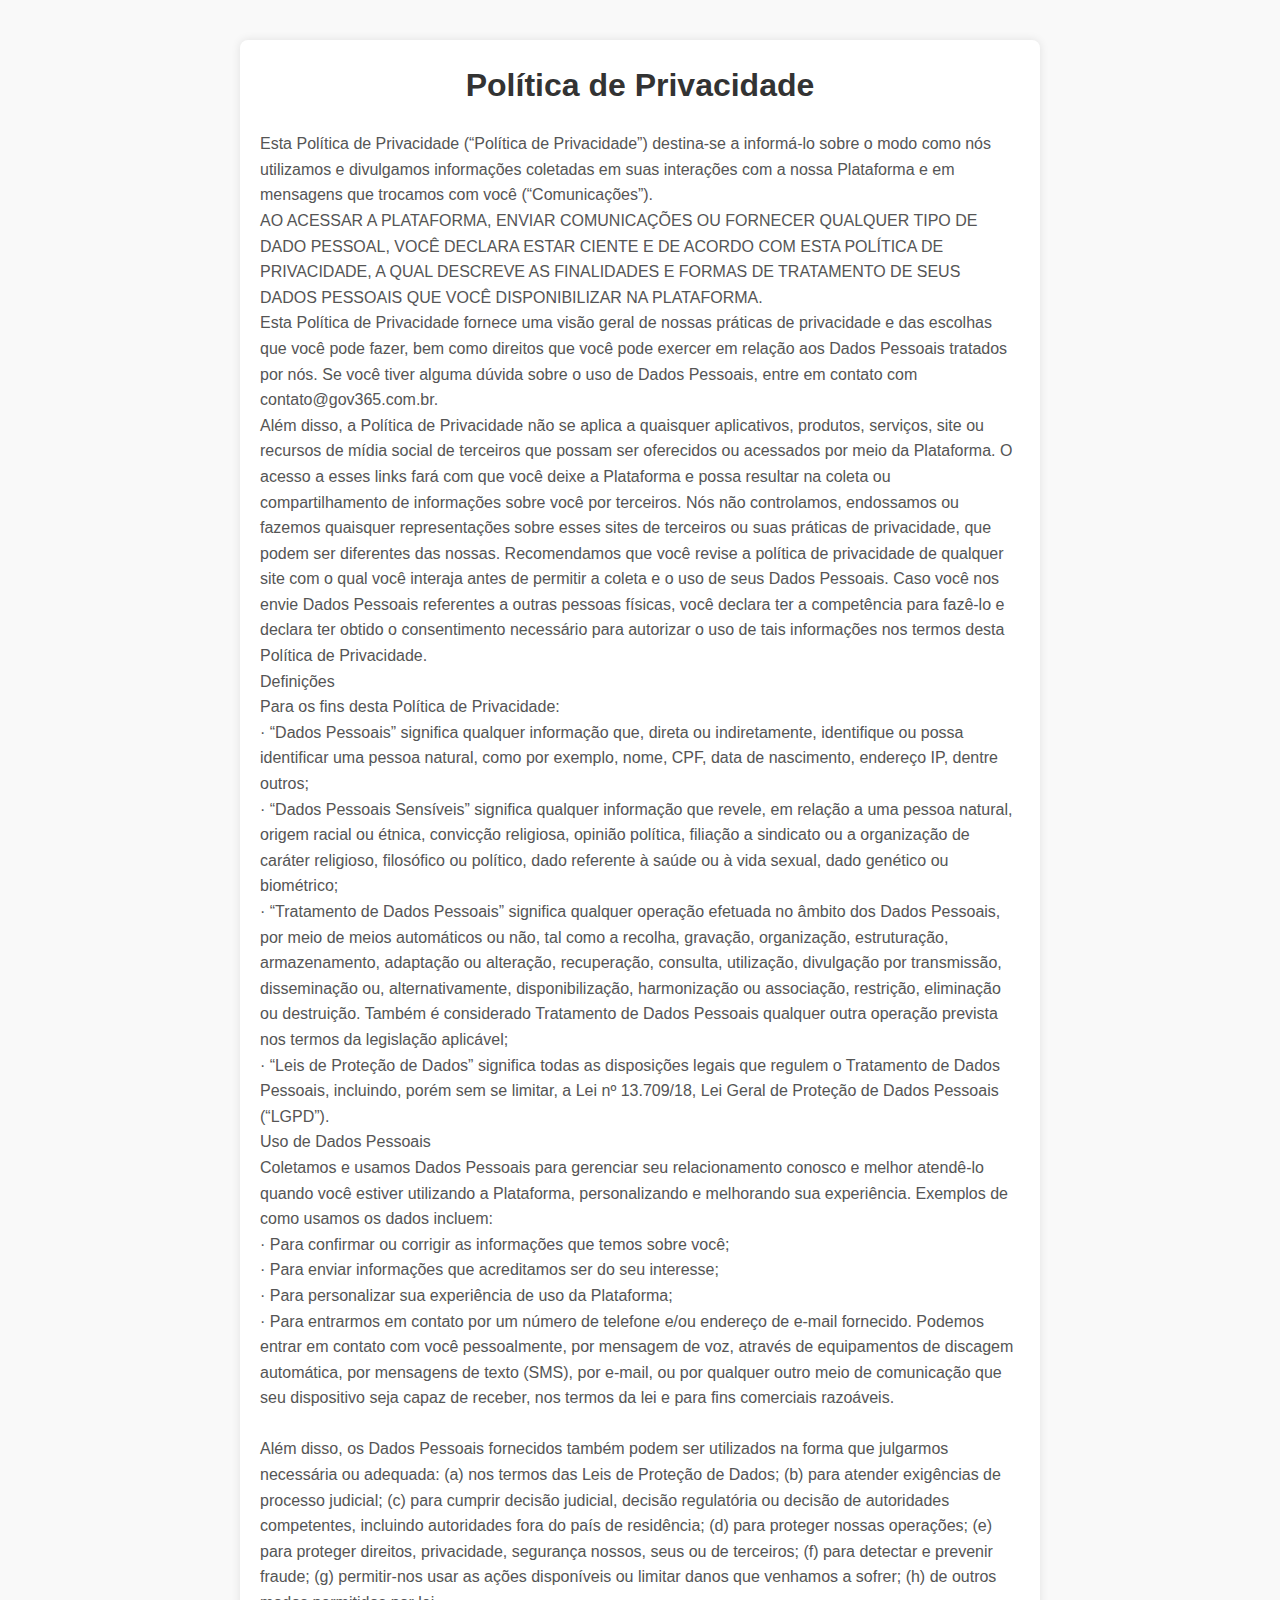
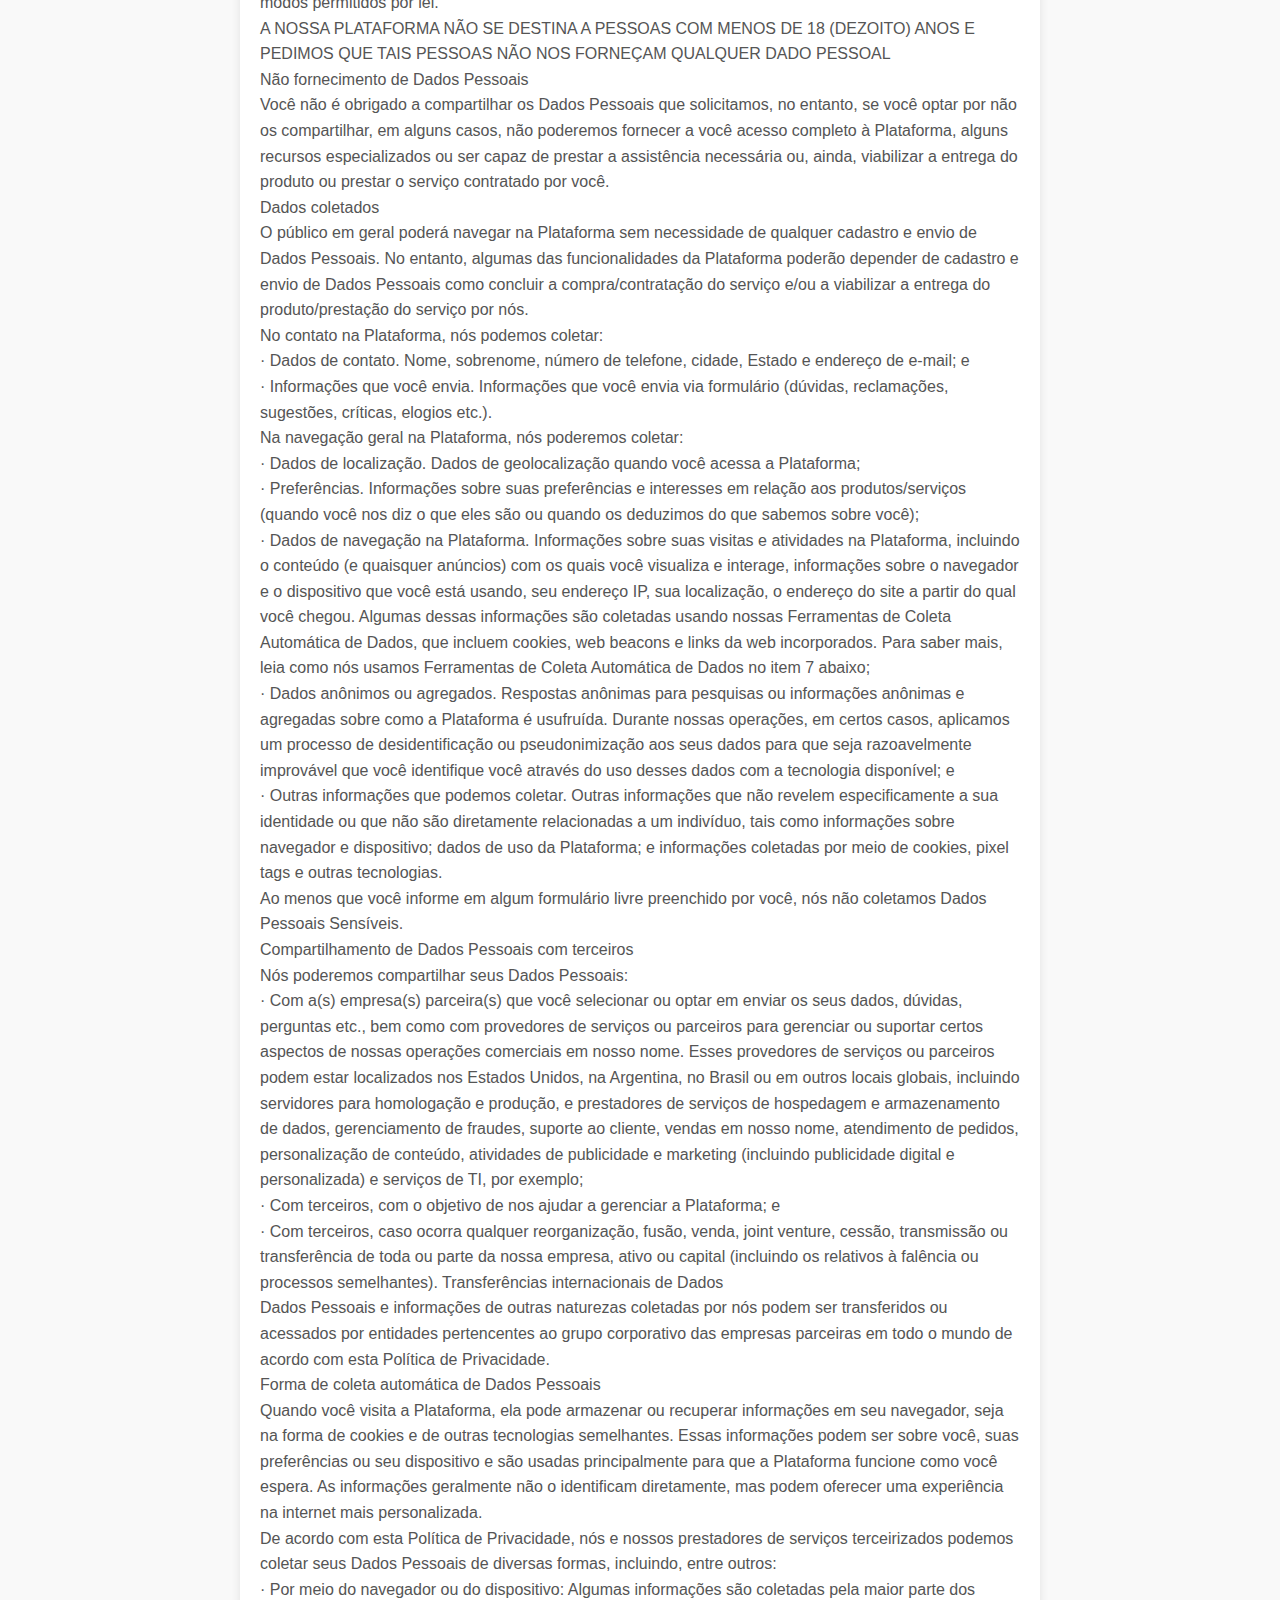
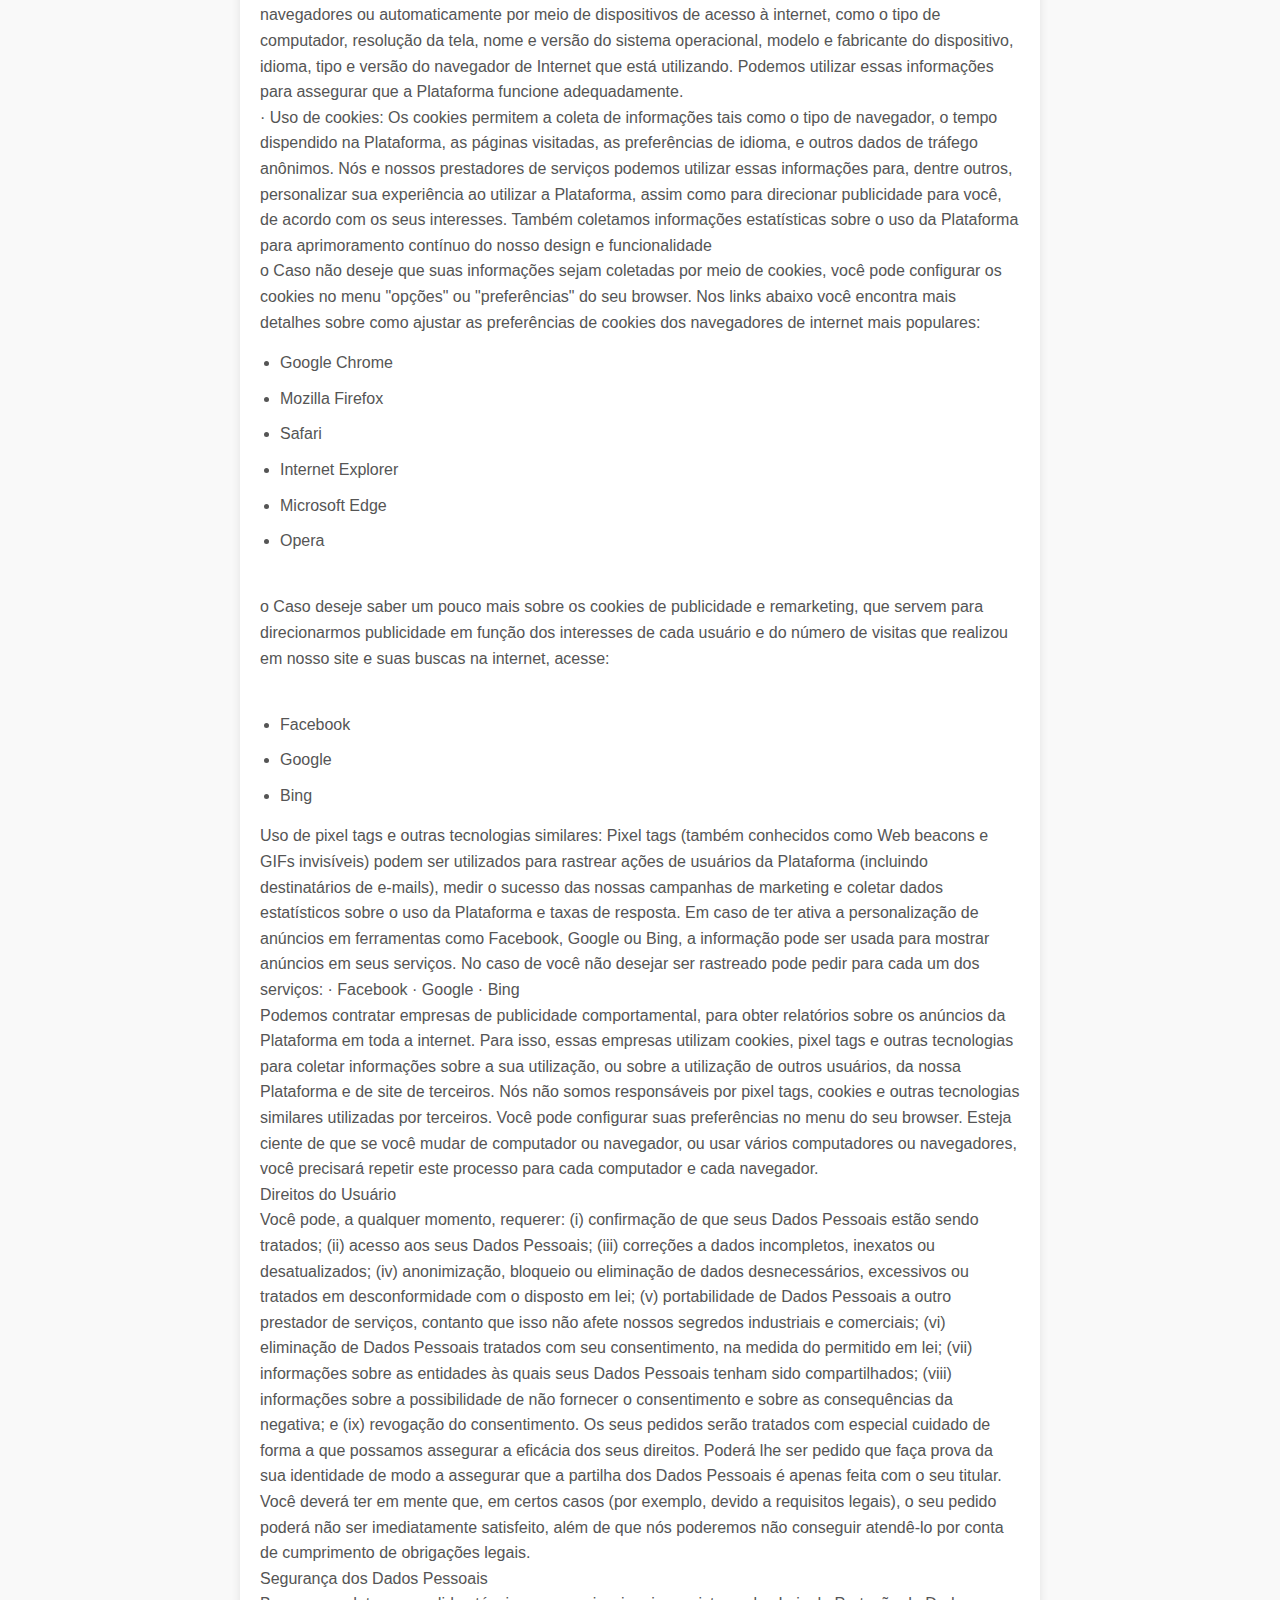
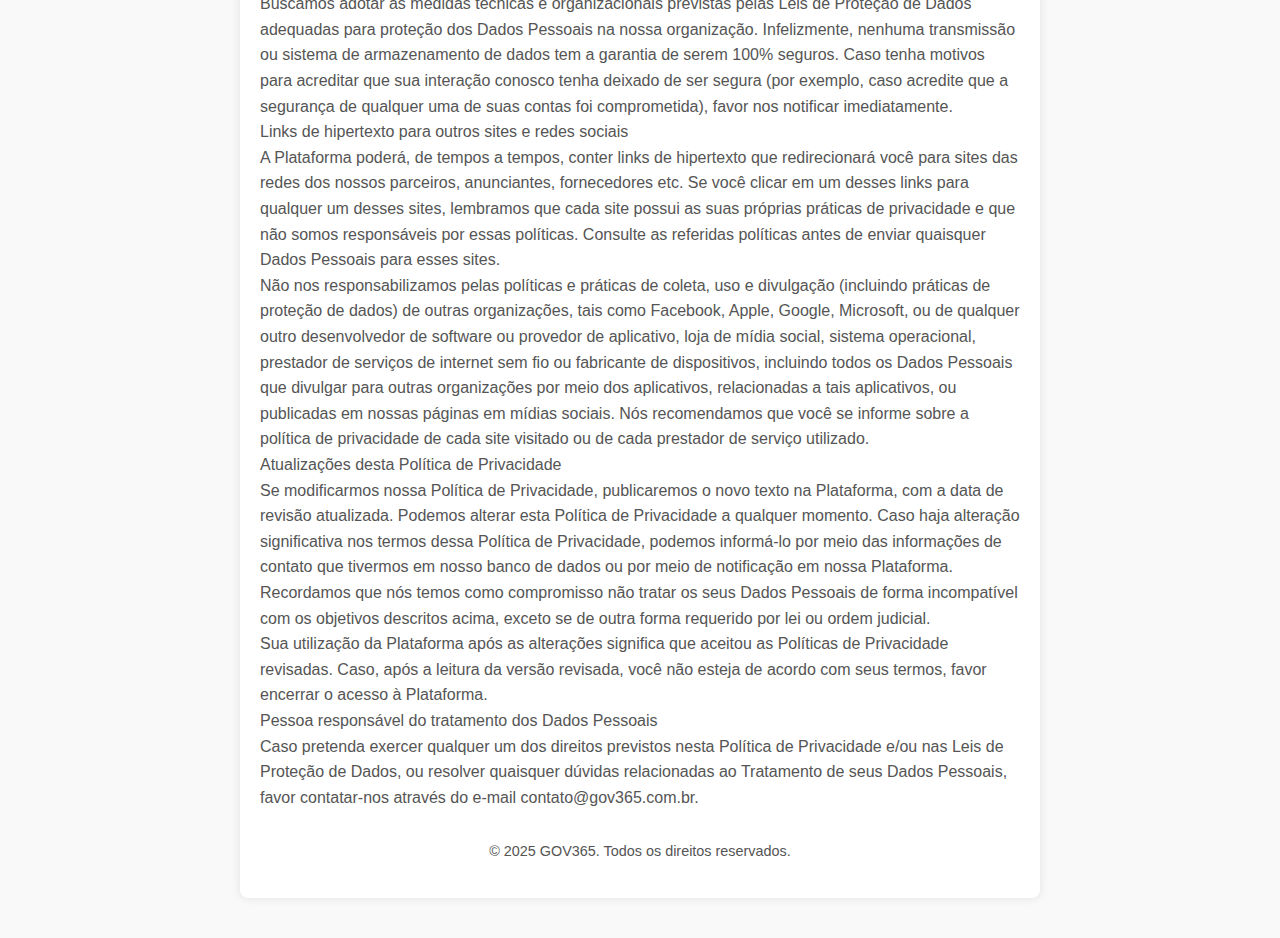
<file: termo-privacidade.html>
<!DOCTYPE html>
<html lang="pt-br">
<head>
  <meta charset="UTF-8">
  <meta name="viewport" content="width=device-width, initial-scale=1.0">
  <meta name="description" content="Termos de Uso da Plataforma EVA da Brain Soluções em IA LTDA.">
  <title>Termos de Uso - E.V.A</title>
  <link rel="stylesheet" href="styles-termo.css">
</head>
<body>
  <div class="container">
    <header>
      <h1>Política de Privacidade</h1>
    </header>

    <section>
      <p>
        Esta Política de Privacidade (“Política de Privacidade”) destina-se a informá-lo sobre o modo como nós utilizamos e divulgamos informações coletadas em suas interações com a nossa Plataforma e em mensagens que trocamos com você (“Comunicações”).
        <br>
        AO ACESSAR A PLATAFORMA, ENVIAR COMUNICAÇÕES OU FORNECER QUALQUER TIPO DE DADO PESSOAL, VOCÊ DECLARA ESTAR CIENTE E DE ACORDO COM ESTA POLÍTICA DE PRIVACIDADE, A QUAL DESCREVE AS FINALIDADES E FORMAS DE TRATAMENTO DE SEUS DADOS PESSOAIS QUE VOCÊ DISPONIBILIZAR NA PLATAFORMA.
        <br>
        Esta Política de Privacidade fornece uma visão geral de nossas práticas de privacidade e das escolhas que você pode fazer, bem como direitos que você pode exercer em relação aos Dados Pessoais tratados por nós. Se você tiver alguma dúvida sobre o uso de Dados Pessoais, entre em contato com contato@gov365.com.br.
        <br>
        Além disso, a Política de Privacidade não se aplica a quaisquer aplicativos, produtos, serviços, site ou recursos de mídia social de terceiros que possam ser oferecidos ou acessados por meio da Plataforma. O acesso a esses links fará com que você deixe a Plataforma e possa resultar na coleta ou compartilhamento de informações sobre você por terceiros. Nós não controlamos, endossamos ou fazemos quaisquer representações sobre esses sites de terceiros ou suas práticas de privacidade, que podem ser diferentes das nossas. Recomendamos que você revise a política de privacidade de qualquer site com o qual você interaja antes de permitir a coleta e o uso de seus Dados Pessoais. Caso você nos envie Dados Pessoais referentes a outras pessoas físicas, você declara ter a competência para fazê-lo e declara ter obtido o consentimento necessário para autorizar o uso de tais informações nos termos desta Política de Privacidade.
        <br>
        Definições
        <br>
        Para os fins desta Política de Privacidade:
        <br>
        · “Dados Pessoais” significa qualquer informação que, direta ou indiretamente, identifique ou possa identificar uma pessoa natural, como por exemplo, nome, CPF, data de nascimento, endereço IP, dentre outros;
        <br>
        · “Dados Pessoais Sensíveis” significa qualquer informação que revele, em relação a uma pessoa natural, origem racial ou étnica, convicção religiosa, opinião política, filiação a sindicato ou a organização de caráter religioso, filosófico ou político, dado referente à saúde ou à vida sexual, dado genético ou biométrico;
        <br>
        · “Tratamento de Dados Pessoais” significa qualquer operação efetuada no âmbito dos Dados Pessoais, por meio de meios automáticos ou não, tal como a recolha, gravação, organização, estruturação, armazenamento, adaptação ou alteração, recuperação, consulta, utilização, divulgação por transmissão, disseminação ou, alternativamente, disponibilização, harmonização ou associação, restrição, eliminação ou destruição. Também é considerado Tratamento de Dados Pessoais qualquer outra operação prevista nos termos da legislação aplicável;
        <br>
        · “Leis de Proteção de Dados” significa todas as disposições legais que regulem o Tratamento de Dados Pessoais, incluindo, porém sem se limitar, a Lei nº 13.709/18, Lei Geral de Proteção de Dados Pessoais (“LGPD”).
        <br>
        Uso de Dados Pessoais
        <br>
        Coletamos e usamos Dados Pessoais para gerenciar seu relacionamento conosco e melhor atendê-lo quando você estiver utilizando a Plataforma, personalizando e melhorando sua experiência. Exemplos de como usamos os dados incluem:
        <br>
        · Para confirmar ou corrigir as informações que temos sobre você;
        <br>
        · Para enviar informações que acreditamos ser do seu interesse;
        <br>
        · Para personalizar sua experiência de uso da Plataforma;
        <br>
        · Para entrarmos em contato por um número de telefone e/ou endereço de e-mail fornecido. Podemos entrar em contato com você pessoalmente, por mensagem de voz, através de equipamentos de discagem automática, por mensagens de texto (SMS), por e-mail, ou por qualquer outro meio de comunicação que seu dispositivo seja capaz de receber, nos termos da lei e para fins comerciais razoáveis.
        <br>
        <br>
        Além disso, os Dados Pessoais fornecidos também podem ser utilizados na forma que julgarmos necessária ou adequada: (a) nos termos das Leis de Proteção de Dados; (b) para atender exigências de processo judicial; (c) para cumprir decisão judicial, decisão regulatória ou decisão de autoridades competentes, incluindo autoridades fora do país de residência; (d) para proteger nossas operações; (e) para proteger direitos, privacidade, segurança nossos, seus ou de terceiros; (f) para detectar e prevenir fraude; (g) permitir-nos usar as ações disponíveis ou limitar danos que venhamos a sofrer; (h) de outros modos permitidos por lei.
        <br>
        A NOSSA PLATAFORMA NÃO SE DESTINA A PESSOAS COM MENOS DE 18 (DEZOITO) ANOS E PEDIMOS QUE TAIS PESSOAS NÃO NOS FORNEÇAM QUALQUER DADO PESSOAL
        <br>
        Não fornecimento de Dados Pessoais
        <br>
        Você não é obrigado a compartilhar os Dados Pessoais que solicitamos, no entanto, se você optar por não os compartilhar, em alguns casos, não poderemos fornecer a você acesso completo à Plataforma, alguns recursos especializados ou ser capaz de prestar a assistência necessária ou, ainda, viabilizar a entrega do produto ou prestar o serviço contratado por você.
        <br>
        Dados coletados
        <br>
        O público em geral poderá navegar na Plataforma sem necessidade de qualquer cadastro e envio de Dados Pessoais. No entanto, algumas das funcionalidades da Plataforma poderão depender de cadastro e envio de Dados Pessoais como concluir a compra/contratação do serviço e/ou a viabilizar a entrega do produto/prestação do serviço por nós.
        <br>
        No contato na Plataforma, nós podemos coletar:
        <br>
        · Dados de contato. Nome, sobrenome, número de telefone, cidade, Estado e endereço de e-mail; e
        <br>
        · Informações que você envia. Informações que você envia via formulário (dúvidas, reclamações, sugestões, críticas, elogios etc.).
        <br>
        Na navegação geral na Plataforma, nós poderemos coletar:
        <br>
        · Dados de localização. Dados de geolocalização quando você acessa a Plataforma;
        <br>
        · Preferências. Informações sobre suas preferências e interesses em relação aos produtos/serviços (quando você nos diz o que eles são ou quando os deduzimos do que sabemos sobre você);
        <br>
        · Dados de navegação na Plataforma. Informações sobre suas visitas e atividades na Plataforma, incluindo o conteúdo (e quaisquer anúncios) com os quais você visualiza e interage, informações sobre o navegador e o dispositivo que você está usando, seu endereço IP, sua localização, o endereço do site a partir do qual você chegou. Algumas dessas informações são coletadas usando nossas Ferramentas de Coleta Automática de Dados, que incluem cookies, web beacons e links da web incorporados. Para saber mais, leia como nós usamos Ferramentas de Coleta Automática de Dados no item 7 abaixo;
        <br>
        · Dados anônimos ou agregados. Respostas anônimas para pesquisas ou informações anônimas e agregadas sobre como a Plataforma é usufruída. Durante nossas operações, em certos casos, aplicamos um processo de desidentificação ou pseudonimização aos seus dados para que seja razoavelmente improvável que você identifique você através do uso desses dados com a tecnologia disponível; e
        <br>
        · Outras informações que podemos coletar. Outras informações que não revelem especificamente a sua identidade ou que não são diretamente relacionadas a um indivíduo, tais como informações sobre navegador e dispositivo; dados de uso da Plataforma; e informações coletadas por meio de cookies, pixel tags e outras tecnologias.
        <br>
        Ao menos que você informe em algum formulário livre preenchido por você, nós não coletamos Dados Pessoais Sensíveis.
        <br>
        Compartilhamento de Dados Pessoais com terceiros
        <br>
        Nós poderemos compartilhar seus Dados Pessoais:
        <br>
        · Com a(s) empresa(s) parceira(s) que você selecionar ou optar em enviar os seus dados, dúvidas, perguntas etc., bem como com provedores de serviços ou parceiros para gerenciar ou suportar certos aspectos de nossas operações comerciais em nosso nome. Esses provedores de serviços ou parceiros podem estar localizados nos Estados Unidos, na Argentina, no Brasil ou em outros locais globais, incluindo servidores para homologação e produção, e prestadores de serviços de hospedagem e armazenamento de dados, gerenciamento de fraudes, suporte ao cliente, vendas em nosso nome, atendimento de pedidos, personalização de conteúdo, atividades de publicidade e marketing (incluindo publicidade digital e personalizada) e serviços de TI, por exemplo;
        <br>
        · Com terceiros, com o objetivo de nos ajudar a gerenciar a Plataforma; e
        <br>
        · Com terceiros, caso ocorra qualquer reorganização, fusão, venda, joint venture, cessão, transmissão ou transferência de toda ou parte da nossa empresa, ativo ou capital (incluindo os relativos à falência ou processos semelhantes).
        Transferências internacionais de Dados
        <br>
        Dados Pessoais e informações de outras naturezas coletadas por nós podem ser transferidos ou acessados por entidades pertencentes ao grupo corporativo das empresas parceiras em todo o mundo de acordo com esta Política de Privacidade.
        <br>
        Forma de coleta automática de Dados Pessoais
        <br>
        Quando você visita a Plataforma, ela pode armazenar ou recuperar informações em seu navegador, seja na forma de cookies e de outras tecnologias semelhantes. Essas informações podem ser sobre você, suas preferências ou seu dispositivo e são usadas principalmente para que a Plataforma funcione como você espera. As informações geralmente não o identificam diretamente, mas podem oferecer uma experiência na internet mais personalizada.
        <br>
        De acordo com esta Política de Privacidade, nós e nossos prestadores de serviços terceirizados podemos coletar seus Dados Pessoais de diversas formas, incluindo, entre outros:
        <br>
        · Por meio do navegador ou do dispositivo: Algumas informações são coletadas pela maior parte dos navegadores ou automaticamente por meio de dispositivos de acesso à internet, como o tipo de computador, resolução da tela, nome e versão do sistema operacional, modelo e fabricante do dispositivo, idioma, tipo e versão do navegador de Internet que está utilizando. Podemos utilizar essas informações para assegurar que a Plataforma funcione adequadamente.
        <br>
        · Uso de cookies: Os cookies permitem a coleta de informações tais como o tipo de navegador, o tempo dispendido na Plataforma, as páginas visitadas, as preferências de idioma, e outros dados de tráfego anônimos. Nós e nossos prestadores de serviços podemos utilizar essas informações para, dentre outros, personalizar sua experiência ao utilizar a Plataforma, assim como para direcionar publicidade para você, de acordo com os seus interesses. Também coletamos informações estatísticas sobre o uso da Plataforma para aprimoramento contínuo do nosso design e funcionalidade
        <br>
        o Caso não deseje que suas informações sejam coletadas por meio de cookies, você pode configurar os cookies no menu "opções" ou "preferências" do seu browser. Nos links abaixo você encontra mais detalhes sobre como ajustar as preferências de cookies dos navegadores de internet mais populares:
      </p>
      <ul>
        <li>Google Chrome</li>
        <li>Mozilla Firefox</li>
        <li>Safari</li>
        <li>Internet Explorer</li>
        <li>Microsoft Edge</li>
        <li>Opera</li>
      </ul>
      <br>
      <p>
        o Caso deseje saber um pouco mais sobre os cookies de publicidade e remarketing, que servem para direcionarmos publicidade em função dos interesses de cada usuário e do número de visitas que realizou em nosso site e suas buscas na internet, acesse:
      </p>
      <br>
      <ul>
        <li>Facebook</li>
        <li>Google</li>
        <li>Bing</li>
      </ul>

      <p>
        Uso de pixel tags e outras tecnologias similares: Pixel tags (também conhecidos como Web beacons e GIFs invisíveis) podem ser utilizados para rastrear ações de usuários da Plataforma (incluindo destinatários de e-mails), medir o sucesso das nossas campanhas de marketing e coletar dados estatísticos sobre o uso da Plataforma e taxas de resposta. Em caso de ter ativa a personalização de anúncios em ferramentas como Facebook, Google ou Bing, a informação pode ser usada para mostrar anúncios em seus serviços. No caso de você não desejar ser rastreado pode pedir para cada um dos serviços: · Facebook · Google · Bing
        <br>
        Podemos contratar empresas de publicidade comportamental, para obter relatórios sobre os anúncios da Plataforma em toda a internet. Para isso, essas empresas utilizam cookies, pixel tags e outras tecnologias para coletar informações sobre a sua utilização, ou sobre a utilização de outros usuários, da nossa Plataforma e de site de terceiros. Nós não somos responsáveis por pixel tags, cookies e outras tecnologias similares utilizadas por terceiros. Você pode configurar suas preferências no menu do seu browser. Esteja ciente de que se você mudar de computador ou navegador, ou usar vários computadores ou navegadores, você precisará repetir este processo para cada computador e cada navegador.
        <br>
        Direitos do Usuário
        <br>
        Você pode, a qualquer momento, requerer: (i) confirmação de que seus Dados Pessoais estão sendo tratados; (ii) acesso aos seus Dados Pessoais; (iii) correções a dados incompletos, inexatos ou desatualizados; (iv) anonimização, bloqueio ou eliminação de dados desnecessários, excessivos ou tratados em desconformidade com o disposto em lei; (v) portabilidade de Dados Pessoais a outro prestador de serviços, contanto que isso não afete nossos segredos industriais e comerciais; (vi) eliminação de Dados Pessoais tratados com seu consentimento, na medida do permitido em lei; (vii) informações sobre as entidades às quais seus Dados Pessoais tenham sido compartilhados; (viii) informações sobre a possibilidade de não fornecer o consentimento e sobre as consequências da negativa; e (ix) revogação do consentimento. Os seus pedidos serão tratados com especial cuidado de forma a que possamos assegurar a eficácia dos seus direitos. Poderá lhe ser pedido que faça prova da sua identidade de modo a assegurar que a partilha dos Dados Pessoais é apenas feita com o seu titular.
        <br>
        Você deverá ter em mente que, em certos casos (por exemplo, devido a requisitos legais), o seu pedido poderá não ser imediatamente satisfeito, além de que nós poderemos não conseguir atendê-lo por conta de cumprimento de obrigações legais.
        <br>
        Segurança dos Dados Pessoais
        <br>
        Buscamos adotar as medidas técnicas e organizacionais previstas pelas Leis de Proteção de Dados adequadas para proteção dos Dados Pessoais na nossa organização. Infelizmente, nenhuma transmissão ou sistema de armazenamento de dados tem a garantia de serem 100% seguros. Caso tenha motivos para acreditar que sua interação conosco tenha deixado de ser segura (por exemplo, caso acredite que a segurança de qualquer uma de suas contas foi comprometida), favor nos notificar imediatamente.
        <br>
        Links de hipertexto para outros sites e redes sociais
        <br>
        A Plataforma poderá, de tempos a tempos, conter links de hipertexto que redirecionará você para sites das redes dos nossos parceiros, anunciantes, fornecedores etc. Se você clicar em um desses links para qualquer um desses sites, lembramos que cada site possui as suas próprias práticas de privacidade e que não somos responsáveis por essas políticas. Consulte as referidas políticas antes de enviar quaisquer Dados Pessoais para esses sites.
        <br>
        Não nos responsabilizamos pelas políticas e práticas de coleta, uso e divulgação (incluindo práticas de proteção de dados) de outras organizações, tais como Facebook, Apple, Google, Microsoft, ou de qualquer outro desenvolvedor de software ou provedor de aplicativo, loja de mídia social, sistema operacional, prestador de serviços de internet sem fio ou fabricante de dispositivos, incluindo todos os Dados Pessoais que divulgar para outras organizações por meio dos aplicativos, relacionadas a tais aplicativos, ou publicadas em nossas páginas em mídias sociais. Nós recomendamos que você se informe sobre a política de privacidade de cada site visitado ou de cada prestador de serviço utilizado.
        <br>
        Atualizações desta Política de Privacidade
        <br>
        Se modificarmos nossa Política de Privacidade, publicaremos o novo texto na Plataforma, com a data de revisão atualizada. Podemos alterar esta Política de Privacidade a qualquer momento. Caso haja alteração significativa nos termos dessa Política de Privacidade, podemos informá-lo por meio das informações de contato que tivermos em nosso banco de dados ou por meio de notificação em nossa Plataforma.
        <br>
        Recordamos que nós temos como compromisso não tratar os seus Dados Pessoais de forma incompatível com os objetivos descritos acima, exceto se de outra forma requerido por lei ou ordem judicial.
        <br>
        Sua utilização da Plataforma após as alterações significa que aceitou as Políticas de Privacidade revisadas. Caso, após a leitura da versão revisada, você não esteja de acordo com seus termos, favor encerrar o acesso à Plataforma.
        <br>
        Pessoa responsável do tratamento dos Dados Pessoais
        <br>
        Caso pretenda exercer qualquer um dos direitos previstos nesta Política de Privacidade e/ou nas Leis de Proteção de Dados, ou resolver quaisquer dúvidas relacionadas ao Tratamento de seus Dados Pessoais, favor contatar-nos através do e-mail contato@gov365.com.br.
      </p>

    </section>

 <footer>
  <div class="footer-container">
    <!-- Direitos autorais -->
    <div class="footer">
      <p>&copy; 2025 GOV365. Todos os direitos reservados.</p>
    </div>
  </div>
</footer>

  </div>
</body>
</html>
</file>
<file: styles-termo.css>
/* Reset básico */
* {
    margin: 0;
    padding: 0;
    box-sizing: border-box;
  }
  
  /* Estilos gerais */
  body {
    font-family: Arial, sans-serif;
    line-height: 1.6;
    background-color: #f9f9f9;
    color: #333;
  }
  
  .container {
    max-width: 800px;
    margin: 40px auto;
    background: #ffffff;
    padding: 20px;
    box-shadow: 0 0 10px rgba(0, 0, 0, 0.1);
    border-radius: 8px;
  }
  
  /* Títulos */
  h1 {
    font-size: 2em;
    text-align: center;
    color: #333;
    margin-bottom: 20px;
  }
  
  h2 {
    font-size: 1.5em;
    color: #444;
    margin-top: 30px;
    margin-bottom: 15px;
  }
  
  /* Parágrafos e listas */
  p, ul {
    color: #555;
    margin-bottom: 15px;
  }
  
  ul {
    padding-left: 20px;
  }
  
  li {
    margin-bottom: 10px;
  }
  
  /* Links */
  a {
    color: #0056b3;
    text-decoration: none;
  }
  
  a:hover {
    text-decoration: underline;
  }
  
  /* Rodapé */
  .footer {
    text-align: center;
    margin-top: 30px;
    font-size: 0.9em;
    color: #777;
  }
</file>
